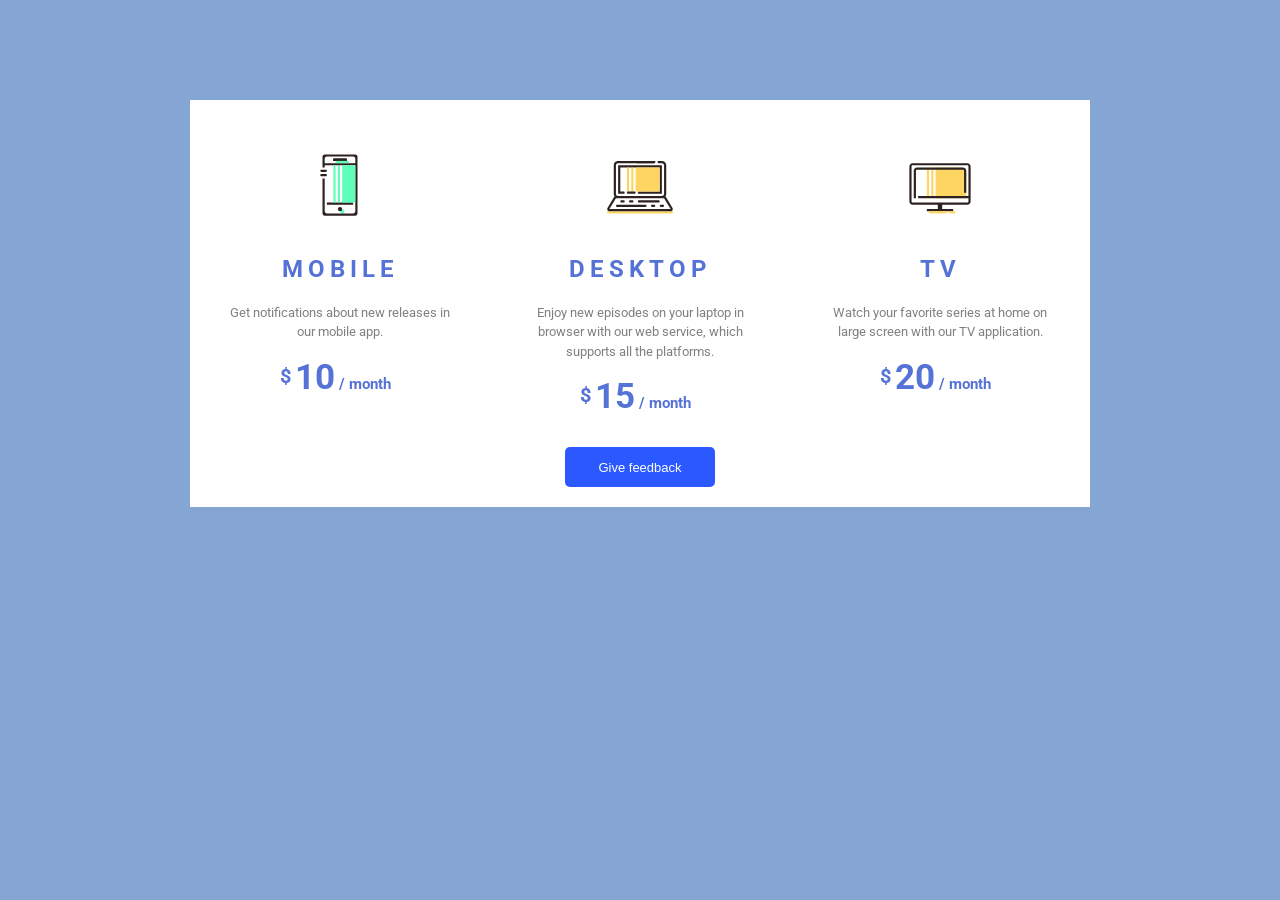
<file: index.html>
<!DOCTYPE html>
<html lang="en">
<head>
  <meta charset="UTF-8">
  <meta name="viewport" content="width=device-width, initial-scale=1.0">
  <meta http-equiv="X-UA-Compatible" content="ie=edge">
  <title>Loop 1 - Step 1</title>
  <link href="https://fonts.googleapis.com/css?family=Roboto:400,500,700" rel="stylesheet">
  <link rel="stylesheet" href="css/styles.css">
  <script src="js/script.js"></script>
</head>
<body class="mainPage" id="mainPage">
  <div class="wrapper" id="wrapper">
    <div class="modalOverlay" id="modalOverlay">
      <div class="modalWindow" id="modalWindow">
        <img src="img/cross.svg" class="closeModal" id="closeModal">
        <span class="modalTitle">Confirmation</span>
        <div class="modalItem" id="modalItem"></div>
        <form class="form">
          <button class="button confirm" type="submit">Confirm and pay</button>
        </form>
      </div>
    </div>
    <main class="services">
      <div class="servicesItems servicesItemsHover">
        <div class="img mobile"></div>
        <h2>MOBILE</h2>
        <p class="description">Get notifications about new releases in our mobile app.</p>
        <div class="price">
          <sup class="priceSup">$</sup>
          <span class="priceCost">10</span>
          <span class="pMonth">/ month</span>
        </div>
      </div>
      <div class="servicesItems servicesItemsHover">
        <div class="img desktop"></div>
        <h2>DESKTOP</h2>
        <p class="description">Enjoy new episodes on your laptop in browser with our web service, which supports all the platforms.</p>
        <div class="price">
          <sup class="priceSup">$</sup>
          <span class="priceCost">15</span>
          <span class="pMonth">/ month</span>
        </div>
      </div>
      <div class="servicesItems servicesItemsHover">
        <div class="img tv"></div>
        <h2>TV</h2>
        <p class="description">Watch your favorite series at home on large screen with our TV application.</p>
        <div class="price">
          <sup class="priceSup">$</sup>
          <span class="priceCost">20</span>
          <span class="priceMonth">/ month</span>
        </div>
      </div>
    </main>
    <form class="form">
      <button class="button giveFeedback" type="submit">Give feedback</button>
    </form>
  </div>
</body>
</html>
</file>
<file: css/styles.css>
body{
    background-color:#85A5D4;
}

.wrapper{
    background-color:white;
    width: 900px;
    margin: 100px auto 0 auto;
    font-family: Roboto, sans-serif;
}

.services{
    display:flex;
}

.servicesItems{
    width:270px;
    margin:15px;
}

.description{
    width:220px;
    color:grey;
    margin:0 auto;
    text-align:center;
    font-size:13px;
    line-height: 1.5;
}

h2{
    text-align: center;
    color:#5572D6;
    letter-spacing: 5px;
}

.servicesItemsHover:hover{
    background:#F0F0F0;
    cursor: pointer;
}

.img{
    width:70px;
    height:70px;
    background-repeat: no-repeat;
    background-size:100%;
    margin: 35px auto;
}

.mobile{
    background-image:url("../img/device.svg");
}

.desktop{
    background-image:url("../img/laptop.svg");
}

.tv{
    background-image: url("../img/monitor.svg");
}

.price{
    width:120px;
    margin:15px auto;
    color:#5572D6;
    font-weight: bold;
    font-size:15px;
}

.priceCost{
    font-size:35px;
}

.priceSup{
    font-size:20px;
}

.form{
    padding-bottom:20px;
}

.button{
    display: block;
    color:white;
    width:150px;
    height:40px;
    margin:0 auto;
    border: none;
    border-radius: 5px;
    background-color:#2B59FF;
    font-size:13px;
    text-align:center;
}

.button:hover {
    background-color:dodgerblue;
    cursor: pointer;
}

.modalWindow {
    background-color:white;
    margin:135px auto;
    width:350px;
    border: 1px solid black;
}

.modalTitle{
    display:block;
    font-weight: bold;
    font-size:16px;
    width:350px;
    text-align: center;
    padding-top:10px;
    z-index:1004;
}

.modalOverlay{
    display:none;
    background: rgba( 220, 220, 220, 0.5);
    width: 100%;
    height: 100%;
    position: fixed;
    z-index:900;
    top: 0;
    left: 0;
}

.modalOverlay.show{
    display:block;
}

.closeModal{
    display:block;
    position:absolute;
    width:25px;
    height:25px;
    margin:5px 0 0 320px;
    z-index:1005;
}

.closeModal:hover{
    cursor: pointer;
}

@media (max-width:900px){
    .wrapper{
        width:310px;
    }

    .services{
        display:flex;
        align-items: center;
        flex-direction: column;
    }
}
</file>
